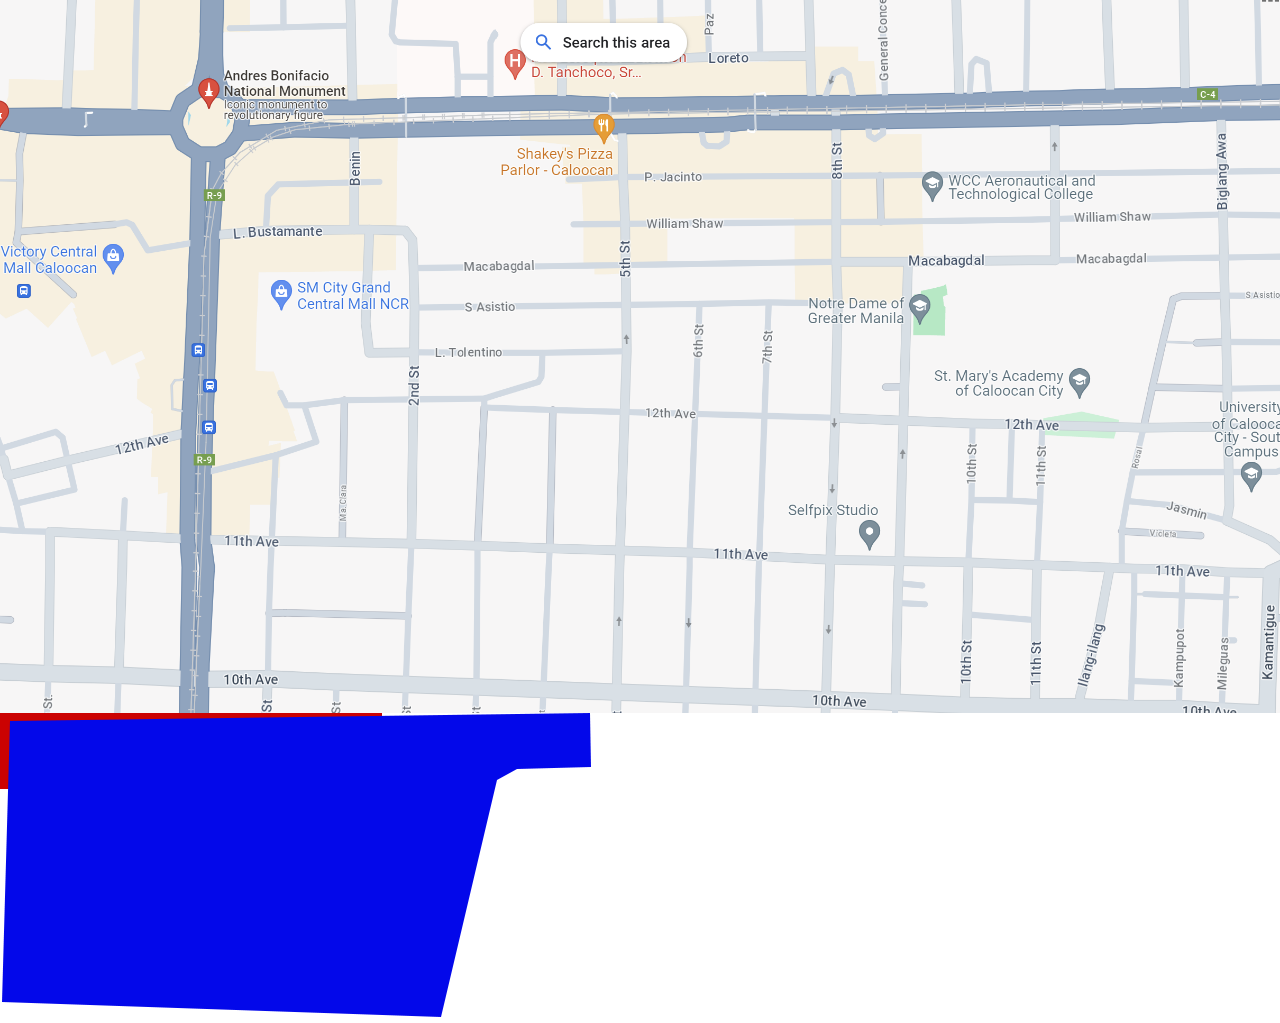
<file: index.html>
<!DOCTYPE html>
<html lang="en">
<head>
<meta charset="UTF-8">
<meta name="viewport" content="width=device-width, initial-scale=1.0">
<title>Responsive Image Map with Clickable Blocks</title>
<meta charset="UTF-8">
<meta name="viewport" content="width=device-width, initial-scale=1.0">
<title>Zoomable and Draggable Map</title>
 <!-- Bootstrap CSS -->
 <link rel="stylesheet" href="https://stackpath.bootstrapcdn.com/bootstrap/4.5.2/css/bootstrap.min.css">
<link rel="stylesheet" href="styles.css">

</head>
<body>



<div class="image-map-container">
  <img src="Screenshot 2024-05-10 210610.png" alt="Your Image">
  <a href="#" class="block-link block1"><img src="khblock.png" alt="Your Image" onclick="redirectToGoogleForm()"></a>
  <a href="#" class="block-link block2"><img src="khblock.png" alt="Your Image" onclick="redirectToGoogleForm()"></a>
  <a href="#" class="block-link block3"><img src="block3.png" alt="Your Image" onclick="redirectToGoogleForm()"></a>
  <!-- Add more <a> tags for additional blocks -->


</div>


<!-- Bootstrap JS and your custom script -->
<script src="https://code.jquery.com/jquery-3.5.1.slim.min.js"></script>
<script src="https://cdn.jsdelivr.net/npm/@popperjs/core@2.5.4/dist/umd/popper.min.js"></script>
<script src="https://stackpath.bootstrapcdn.com/bootstrap/4.5.2/js/bootstrap.min.js"></script>
<script src="script.js"></script>
</body>
</html>
</file>
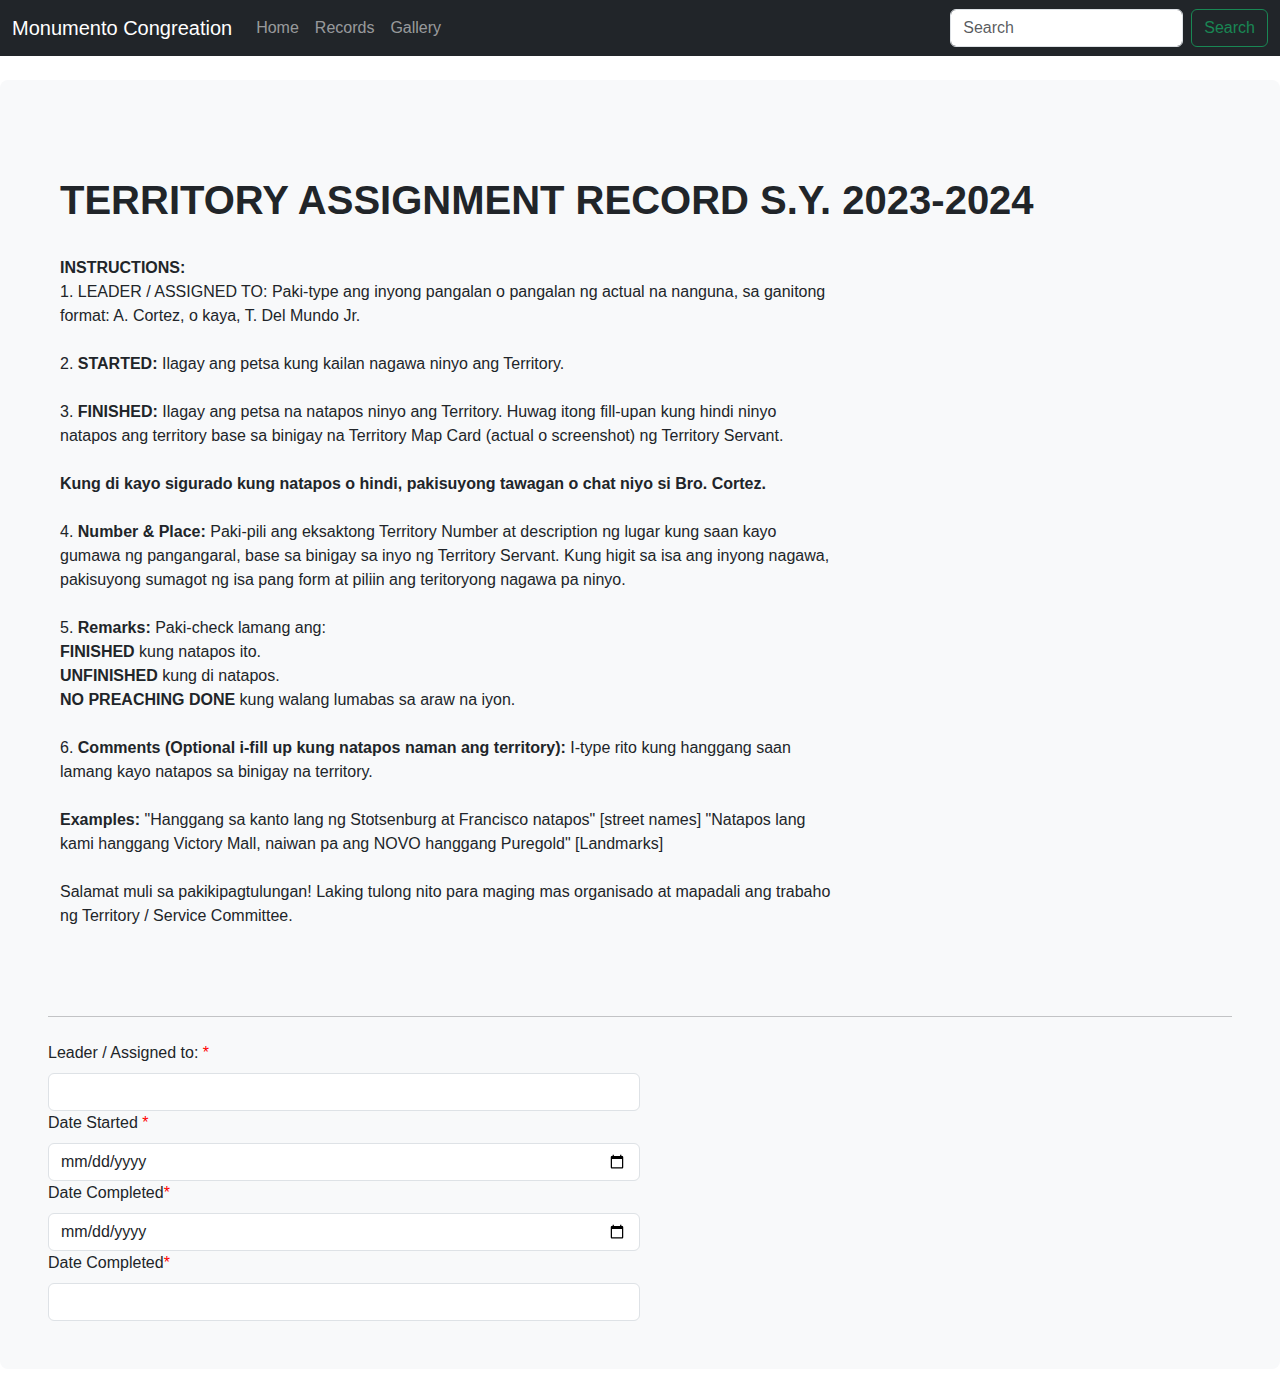
<file: Form.html>
<!DOCTYPE html>
<html lang="en">
<head>
<meta charset="UTF-8">
<meta name="viewport" content="width=device-width, initial-scale=1.0">
<title>Responsive Image Map with Clickable Blocks</title>
<meta charset="UTF-8">
<meta name="viewport" content="width=device-width, initial-scale=1.0">
<title>Zoomable and Draggable Map</title>
 <!-- Bootstrap CSS -->
 <link href="https://cdn.jsdelivr.net/npm/bootstrap@5.3.3/dist/css/bootstrap.min.css" rel="stylesheet" integrity="sha384-QWTKZyjpPEjISv5WaRU9OFeRpok6YctnYmDr5pNlyT2bRjXh0JMhjY6hW+ALEwIH" crossorigin="anonymous">
 <link rel="stylesheet" href="styles.css">

</head>
<body>



  <nav class="navbar navbar-expand-md navbar-dark bg-dark mb-4">
    <div class="container-fluid">
      <a class="navbar-brand" href="#">Monumento Congreation</a>
      <button class="navbar-toggler" type="button" data-bs-toggle="collapse" data-bs-target="#navbarCollapse" aria-controls="navbarCollapse" aria-expanded="false" aria-label="Toggle navigation">
        <span class="navbar-toggler-icon"></span>
      </button>
      <div class="collapse navbar-collapse" id="navbarCollapse">
        <ul class="navbar-nav me-auto mb-2 mb-md-0">
          <li class="nav-item">
            <a class="nav-link" aria-current="page" href="index.html">Home</a>
          </li>
          <li class="nav-item">
            <a class="nav-link" aria-current="page" href="Records.html">Records</a>
          </li>
          <li class="nav-item">
            <a class="nav-link" href="Gallery.html">Gallery</a>
          </li>
        </ul>
        <form class="d-flex" role="search">
          <input class="form-control me-2" type="search" placeholder="Search" aria-label="Search">
          <button class="btn btn-outline-success" type="submit">Search</button>
        </form>
      </div>
    </div>
  </nav>


  <div class="p-5 mb-4 bg-body-tertiary rounded-3">
    <div class="container-fluid py-5">
      <h3 class="display-6 fw-bold">TERRITORY ASSIGNMENT RECORD S.Y. 2023-2024</h3><br>
      <p class="col-md-8 fs-6"><strong>INSTRUCTIONS:</strong><br>

        1. LEADER / ASSIGNED TO: Paki-type ang inyong pangalan o pangalan ng actual na nanguna, sa ganitong format: A. Cortez, o kaya, T. Del Mundo Jr.
        <br><br>
        2. <strong>STARTED:</strong>  Ilagay ang petsa kung kailan nagawa ninyo ang Territory.
        <br><br>
        3. <strong>FINISHED:</strong>  Ilagay ang petsa na natapos ninyo ang Territory. Huwag itong fill-upan kung hindi ninyo natapos ang territory base sa binigay na Territory Map Card (actual o screenshot) ng Territory Servant. 
        <br><br>
        <strong>Kung di kayo sigurado kung natapos o hindi, pakisuyong tawagan o chat niyo si Bro. Cortez.</strong> 
        <br><br>
        4. <strong>Number & Place:</strong>  Paki-pili ang eksaktong Territory Number at description ng lugar kung saan kayo gumawa ng pangangaral, base sa binigay sa inyo ng Territory Servant. Kung higit sa isa ang inyong nagawa, pakisuyong sumagot ng isa pang form at piliin ang teritoryong nagawa pa ninyo. 
        <br><br>
        5. <strong>Remarks:</strong> Paki-check lamang ang: 
        <br>
        <strong>FINISHED</strong> kung natapos ito. 
        <br>
        <strong>UNFINISHED</strong> kung di natapos. 
        <br>
        <strong>NO PREACHING DONE</strong> kung walang lumabas sa araw na iyon.
        <br><br>
        6. <strong>Comments  (Optional i-fill up kung natapos naman ang territory):</strong>  I-type rito kung hanggang saan lamang kayo natapos sa binigay na territory.
        <br><br>

        <strong>Examples:</strong>  "Hanggang sa kanto lang ng Stotsenburg at Francisco natapos" [street names]
        "Natapos lang kami hanggang Victory Mall, naiwan pa ang NOVO hanggang Puregold" [Landmarks]
        <br><br>
        Salamat muli sa pakikipagtulungan! Laking tulong nito para maging mas organisado at mapadali ang trabaho ng Territory / Service Committee.</p>

        
    </div>

    <hr class="my-4">

    <div class="col-sm-6">
      <label for="firstName" class="form-label">Leader / Assigned to: <label style="color: red;">*</label></label>
      <input type="text" class="form-control" id="firstName" placeholder="" value="" required="">
      <div class="invalid-feedback">
        Valid first name is required.
      </div>
    </div>


    
    <div class="col-sm-6">
      <label for="firstName" class="form-label">Date Started <label style="color: red;">*</label></label>
      <input type="date" class="form-control" id="firstName" placeholder="" value="" required="">
      <div class="invalid-feedback">
        Valid first name is required.
      </div>
    </div>

    <div class="col-sm-6">
      <label for="firstName" class="form-label">Date Completed<label style="color: red;">*</label></label>
      <input type="date" class="form-control" id="firstName" placeholder="" value="" required="">
      <div class="invalid-feedback">
        Valid first name is required.
      </div>
    </div>

    <div class="col-sm-6">
      <label for="firstName" class="form-label">Date Completed<label style="color: red;">*</label></label>
      <input type="dropdown" class="form-control" id="firstName" placeholder="" value="" required="">
      <div class="invalid-feedback">
        Valid first name is required.
      </div>
    </div>

  </div>







<script src="https://cdn.jsdelivr.net/npm/bootstrap@5.3.3/dist/js/bootstrap.bundle.min.js" integrity="sha384-YvpcrYf0tY3lHB60NNkmXc5s9fDVZLESaAA55NDzOxhy9GkcIdslK1eN7N6jIeHz" crossorigin="anonymous"></script>
<script src="script.js"></script>
</body>
</html>
</file>
<file: styles.css>
.image-map-container {
    position: relative;
    display: inline-block;
  }
.image-map-container img {
    max-width: 100%;
    height: auto;
    display: block;
  }
.block-link {
    position: absolute;
    display: block;
  }
  /* Adjust the position and size of the blocks as needed */
.blk9A {
    top: 62.5%;
    left: 35.8%;
    width: 8%;
    height: 30.5%;
    opacity: 100%;
  }
 
  .blk9A img {
    transition: transform 0.3s ease;
  }
  .blk9A:hover img {
    transform: scale(1.1);
  }

   /* Adjust the position and size of the blocks as needed */
 .blk14A {
    top: 37%;
    left: 71%;
    width: 25%;
    height: 30%;
    opacity: 20%;
  }

  body
  {
    font-family: Roboto, Arial, sans-serif; 
  }


  /* Add more styles for additional blocks */
</file>
